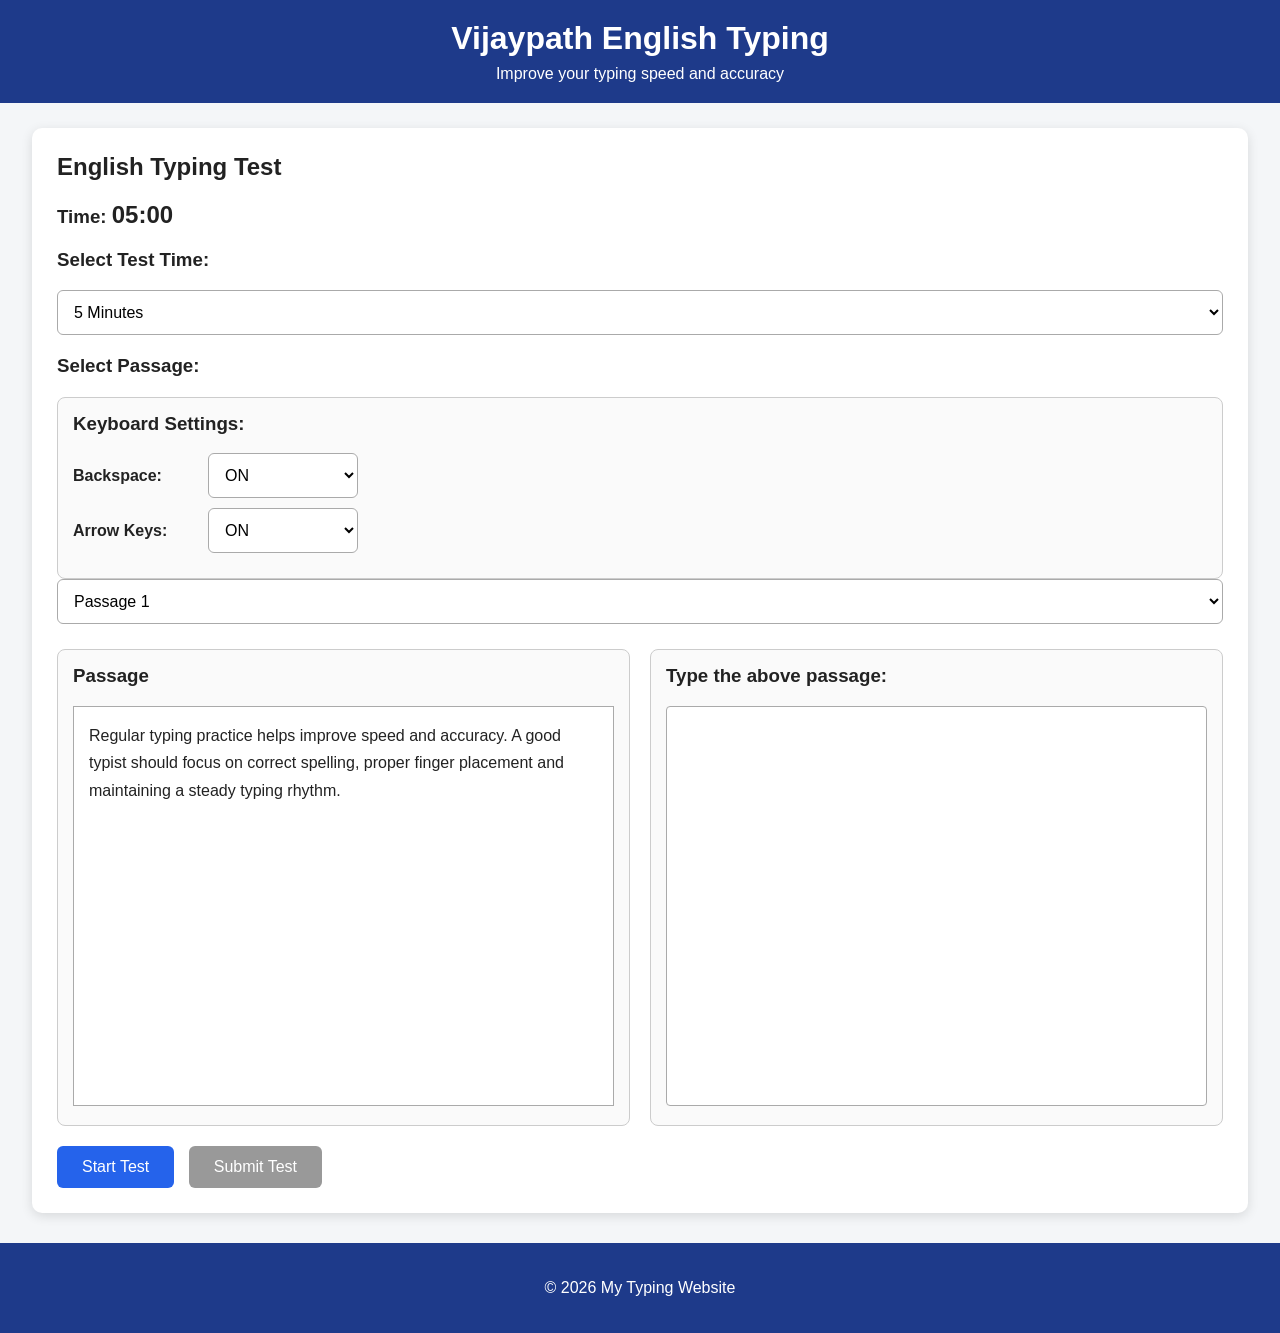
<file: index.html>
<!DOCTYPE html>
<html lang="en">

<head>
    <meta charset="UTF-8">
    <meta name="viewport" content="width=device-width, initial-scale=1.0">

   <title>Vijaypath English Typing</title>

    <link rel="stylesheet" href="style.css">
</head>

<body>

    <header>
        <h1>Vijaypath English Typing</h1>
        <p>Improve your typing speed and accuracy</p>
    </header>


    <div class="container">

        <div class="card">

            <h2>English Typing Test</h2>

            <!-- TIMER -->
            <div class="timer-section">
                <h3>
                    Time:
                    <span id="timer">05:00</span>
                </h3>
            </div>


            <!-- TEST TIME -->
            <div class="time-selection">

                <h3>Select Test Time:</h3>

                <select id="timeSelect">

                    <option value="5">5 Minutes</option>

                    <option value="7">7 Minutes</option>

                    <option value="10">10 Minutes</option>

                </select>

            </div>


            <!-- PASSAGE SELECTION -->
            <div class="passage-selection">

                <h3>Select Passage:</h3>
                <!-- KEYBOARD SETTINGS -->

<div class="keyboard-settings">

    <h3>Keyboard Settings:</h3>

    <div class="setting-row">

        <label for="backspaceOption">
            Backspace:
        </label>

        <select id="backspaceOption">
            <option value="on">ON</option>
            <option value="off">OFF</option>
        </select>

    </div>


    <div class="setting-row">

        <label for="arrowOption">
            Arrow Keys:
        </label>

        <select id="arrowOption">
            <option value="on">ON</option>
            <option value="off">OFF</option>
        </select>

    </div>

</div>

                <select
                    id="passageSelect"
                    onchange="changePassage()">
                </select>

            </div>


            <!-- GCC STYLE TYPING AREA -->

            <div class="typing-container">

                <!-- LEFT SIDE PASSAGE -->

                <div class="passage-panel">

                    <h3>Passage</h3>

                    <div
                        class="passage"
                        id="passageText">
                    </div>

                </div>


                <!-- RIGHT SIDE TYPING -->

                <div class="typing-panel">

                    <h3>Type the above passage:</h3>

                    <textarea
                        id="typingArea"
                        placeholder="Start typing here...">
                    </textarea>

                </div>

            </div>


            <!-- START BUTTON -->

            <div class="button-section">

    <button onclick="startTest()">
        Start Test
    </button>

    <button
        id="submitButton"
        onclick="finishTest()"
        disabled>
        Submit Test
    </button>

</div>

            <!-- RESULT -->

            <div
                id="resultBox"
                class="result-box">

                <h2>Test Result</h2>

                <div class="result-grid">

                    <div class="result-item">
                        <h3 id="wpmResult">0</h3>
                        <p>WPM</p>
                    </div>

                    <div class="result-item">
                        <h3 id="accuracyResult">0%</h3>
                        <p>Accuracy</p>
                    </div>

                    <div class="result-item">
                        <h3 id="errorsResult">0</h3>
                        <p>Errors</p>
                    </div>

                    <div class="result-item">
                        <h3 id="charactersResult">0</h3>
                        <p>Characters</p>
                    </div>

                </div>


                <button onclick="startTest()">
                    Try Again
                </button>

            </div>

        </div>

    </div>


    <footer>

        <p>© 2026 My Typing Website</p>

    </footer>


    <script src="./script.js"></script>

</body>

</html>
</file>
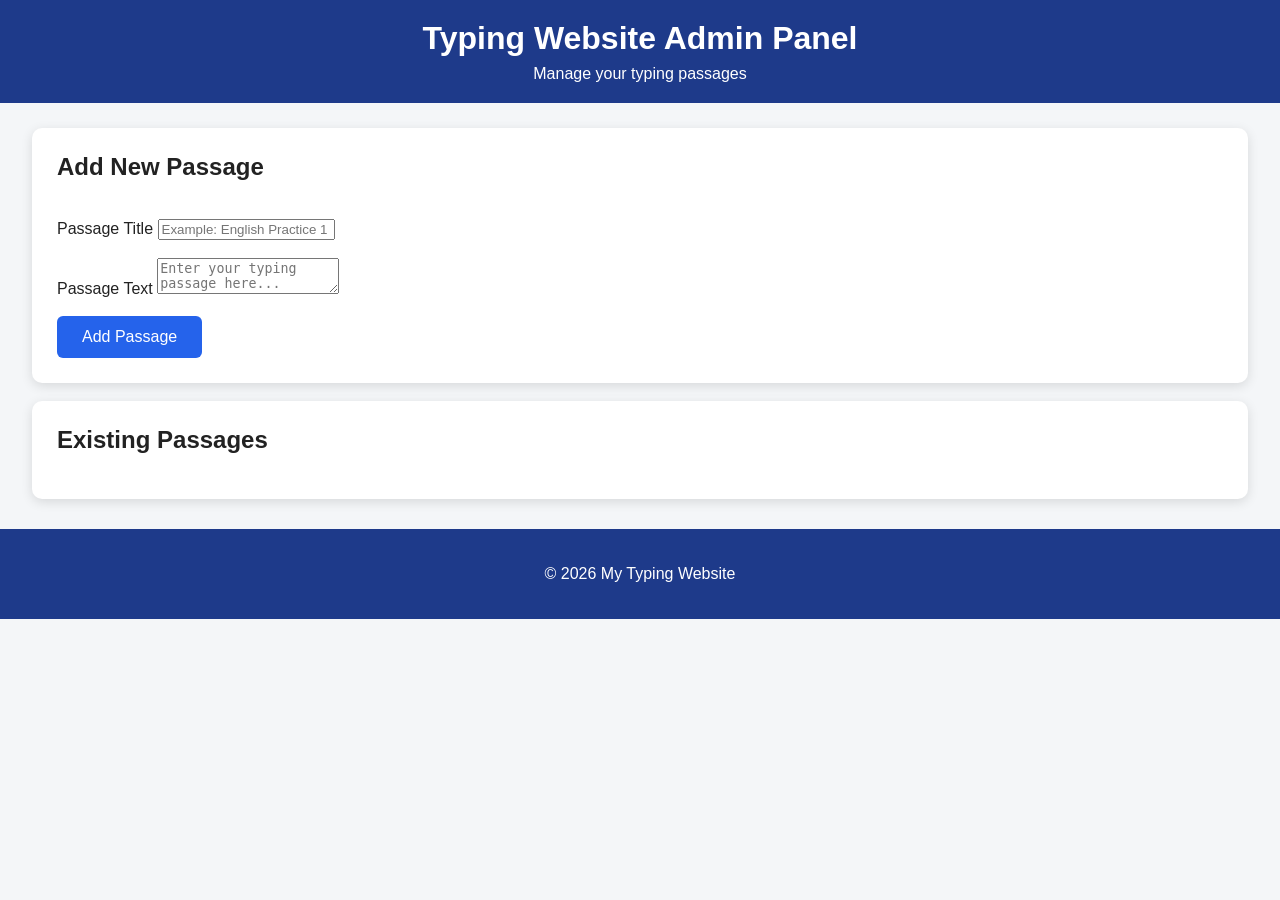
<file: admin.html>
<!DOCTYPE html>
<html lang="en">

<head>

    <meta charset="UTF-8">

    <meta name="viewport"
          content="width=device-width, initial-scale=1.0">

    <title>Typing Website - Admin Panel</title>

    <link rel="stylesheet" href="style.css">

</head>

<body>

    <header>

        <h1>Typing Website Admin Panel</h1>

        <p>Manage your typing passages</p>

    </header>


    <div class="container">

        <div class="card">

            <h2>Add New Passage</h2>

            <br>


            <label>
                Passage Title
            </label>

            <input
                type="text"
                id="passageTitle"
                placeholder="Example: English Practice 1"
            >


            <br>
            <br>


            <label>
                Passage Text
            </label>

            <textarea
                id="passageContent"
                placeholder="Enter your typing passage here..."
            ></textarea>


            <br>
            <br>


            <button onclick="addPassage()">
                Add Passage
            </button>

        </div>


        <br>


        <div class="card">

            <h2>Existing Passages</h2>

            <div id="passageList"></div>

        </div>

    </div>


    <footer>

        <p>
            © 2026 My Typing Website
        </p>

    </footer>


    <script src="./admin.js"></script>

</body>

</html>
</file>
<file: style.css>
/* =====================================
   GENERAL
===================================== */

* {
    box-sizing: border-box;
}

body {
    margin: 0;
    font-family: Arial, sans-serif;
    background: #f4f6f8;
    color: #222;
}


/* =====================================
   HEADER
===================================== */

header {
    background: #1e3a8a;
    color: white;
    text-align: center;
    padding: 20px;
}

header h1 {
    margin: 0;
}

header p {
    margin: 8px 0 0;
}


/* =====================================
   MAIN CONTAINER
===================================== */

.container {
    width: 95%;
    max-width: 1400px;
    margin: 25px auto;
}


/* =====================================
   CARD
===================================== */

.card {
    background: white;
    padding: 25px;
    border-radius: 10px;
    box-shadow: 0 3px 12px rgba(0, 0, 0, 0.12);
}

.card h2 {
    margin-top: 0;
}


/* =====================================
   TIMER
===================================== */

.timer-section {
    margin: 20px 0;
}

#timer {
    font-size: 24px;
    font-weight: bold;
}


/* =====================================
   SELECT BOXES
===================================== */

.time-selection,
.passage-selection {
    margin-bottom: 20px;
}

select {
    width: 100%;
    padding: 12px;
    border: 1px solid #aaa;
    border-radius: 6px;
    font-size: 16px;
    background: white;
}


/* =====================================
   GCC TYPE LAYOUT
===================================== */

.typing-container {
    display: grid;

    grid-template-columns: 1fr 1fr;

    gap: 20px;

    margin-top: 25px;
}


/* =====================================
   LEFT PASSAGE PANEL
===================================== */

.passage-panel {
    border: 1px solid #ccc;
    border-radius: 8px;
    padding: 15px;
    background: #fafafa;
}

.passage-panel h3 {
    margin-top: 0;
}


/* =====================================
   PASSAGE BOX
===================================== */

.passage {
    width: 100%;

    height: 400px;

    padding: 15px;

    border: 1px solid #aaa;

    background: white;

    overflow-x: auto;
    overflow-y: auto;

    white-space: pre-wrap;

    line-height: 1.7;

    font-size: 16px;

    text-align: left;
}


/* =====================================
   RIGHT TYPING PANEL
===================================== */

.typing-panel {
    border: 1px solid #ccc;
    border-radius: 8px;
    padding: 15px;
    background: #fafafa;
}

.typing-panel h3 {
    margin-top: 0;
}


/* =====================================
   TYPING TEXTAREA
===================================== */

#typingArea {
    width: 100%;

    height: 400px;

    resize: none;

    padding: 15px;

    border: 1px solid #aaa;

    border-radius: 4px;

    font-size: 16px;

    line-height: 1.7;

    font-family: Arial, sans-serif;

    overflow-x: auto;
    overflow-y: auto;

    outline: none;
}

#typingArea:focus {
    border: 2px solid #1e3a8a;
}


/* =====================================
   BUTTON
===================================== */

.button-section {
    margin-top: 20px;
}

button {
    background: #2563eb;

    color: white;

    border: none;

    padding: 12px 25px;

    border-radius: 6px;

    font-size: 16px;

    cursor: pointer;
}

button:hover {
    background: #1d4ed8;
}


/* =====================================
   RESULT BOX
===================================== */

.result-box {
    display: none;

    margin-top: 25px;

    padding: 20px;

    border: 1px solid #ccc;

    border-radius: 8px;

    background: #f8fafc;
}


.result-grid {
    display: grid;

    grid-template-columns:
        repeat(4, 1fr);

    gap: 15px;

    margin: 20px 0;
}


.result-item {
    background: white;

    padding: 15px;

    text-align: center;

    border-radius: 8px;

    border: 1px solid #ddd;
}


.result-item h3 {
    font-size: 28px;

    margin: 0 0 5px;
}


/* =====================================
   FOOTER
===================================== */

footer {
    text-align: center;

    padding: 20px;

    margin-top: 30px;

    background: #1e3a8a;

    color: white;
}


/* =====================================
   MOBILE
===================================== */

@media (max-width: 768px) {

    .typing-container {
        grid-template-columns: 1fr;
    }

    .passage,
    #typingArea {
        height: 300px;
    }

    .result-grid {
        grid-template-columns: 1fr 1fr;
    }

    .card {
        padding: 15px;
    }
}
/* =====================================
   KEYBOARD SETTINGS
===================================== */

.keyboard-settings {
    margin-top: 20px;
    padding: 15px;
    border: 1px solid #ccc;
    border-radius: 8px;
    background: #fafafa;
}

.keyboard-settings h3 {
    margin-top: 0;
}

.setting-row {
    display: flex;
    align-items: center;
    gap: 15px;
    margin: 10px 0;
}

.setting-row label {
    width: 120px;
    font-weight: bold;
}

.setting-row select {
    width: 150px;
}
#submitButton {
    margin-left: 10px;
    background: #16a34a;
}

#submitButton:hover {
    background: #15803d;
}

#submitButton:disabled {
    background: #999;
    cursor: not-allowed;
}
</file>
